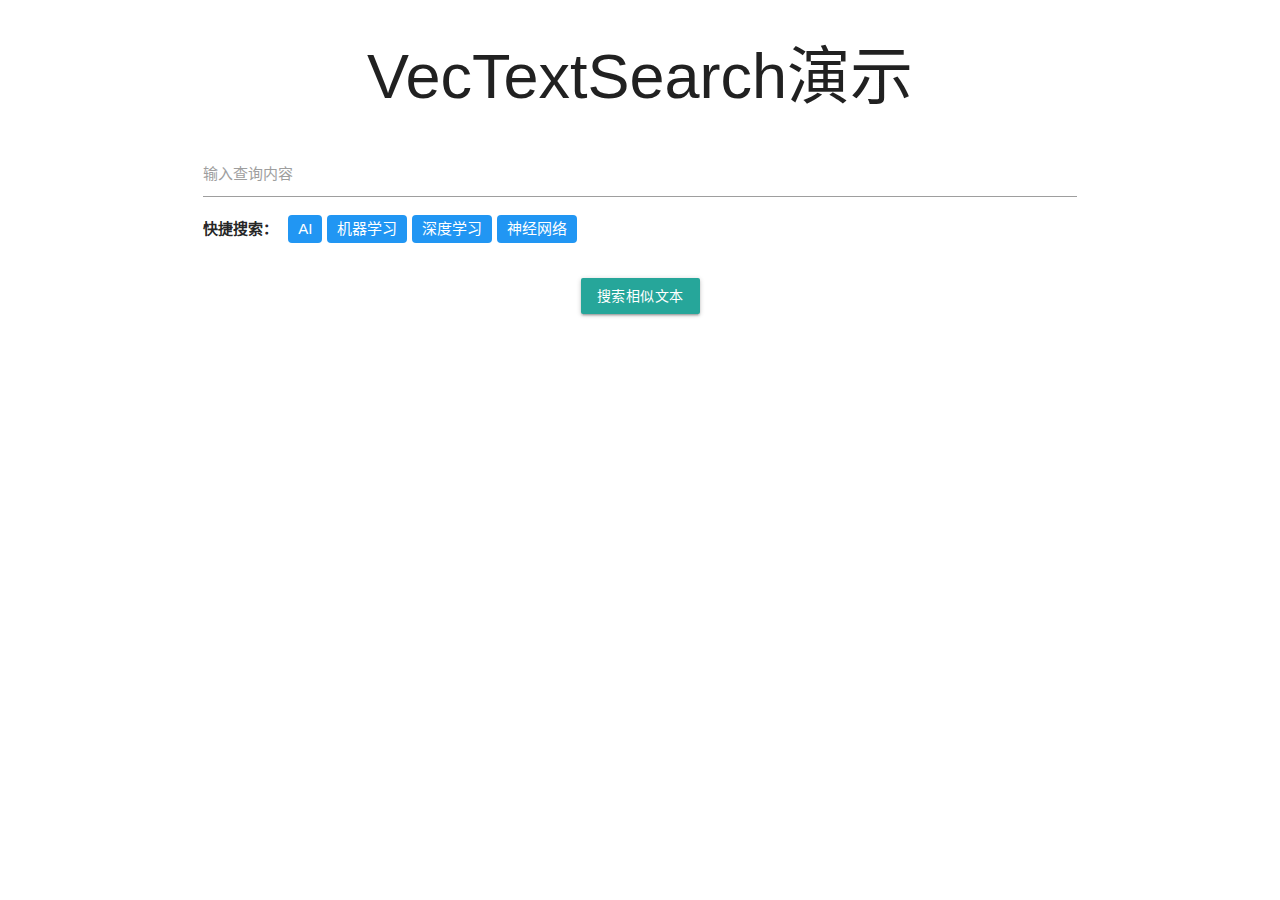
<file: demo/web/index.html>
<!DOCTYPE html>
<html lang="zh-CN">

<head>
    <meta charset="UTF-8" />
    <meta name="viewport" content="width=device-width, initial-scale=1.0" />
    <title>VecTextSearch演示</title>
    <!-- 引入 Materialize CSS -->
    <link rel="stylesheet" href="https://cdnjs.cloudflare.com/ajax/libs/materialize/1.0.0/css/materialize.min.css" />
    <!-- 引入自定义样式文件 -->
    <link rel="stylesheet" href="css/styles.css" />
</head>

<body>
    <!-- 页面内容将在这里添加 -->
    <div class="container">
        <h1 class="center-align">VecTextSearch演示</h1>
        <div class="row">
            <div class="input-field col s12">
                <input id="search-text" type="text" class="validate" />
                <label for="search-text">输入查询内容</label>
                <div class="preset-queries">
                    <span>快捷搜索：</span>
                    <button class="preset-btn">AI</button>
                    <button class="preset-btn">机器学习</button>
                    <button class="preset-btn">深度学习</button>
                    <button class="preset-btn">神经网络</button>
                </div>
            </div>
        </div>

        <div class="row">
            <div class="col s12 center-align">
                <button id="search-btn" class="btn waves-effect waves-light">搜索相似文本</button>
            </div>
        </div>
        <div id="loading" class="row center-align" style="display:none;">
            <div class="preloader-wrapper big active">
                <div class="spinner-layer spinner-blue-only">
                    <div class="circle-clipper left">
                        <div class="circle">
                        </div>
                        <div class="gap-patch">
                            <div class="circle"></div>
                        </div>
                        <div class="circle-clipper right">
                            <div class="circle"></div>
                        </div>
                    </div>
                </div>
            </div>
        </div>
        <div id="results" class="row" style="display:none;">
            <div class="col s12">

                <div id="results-container">
                </div>
            </div>
        </div>
    </div>
    <!-- 引入 jQuery -->
    <script src="https://code.jquery.com/jquery-3.6.0.min.js"></script>
    <!-- 引入 Materialize JS -->
    <script src="https://cdnjs.cloudflare.com/ajax/libs/materialize/1.0.0/js/materialize.min.js"></script>
    <!-- 引入自定义JavaScript文件 -->
    <script src="js/main.js"></script>
    </div>
</body>

</html>
</file>
<file: demo/web/css/styles.css>
body {
    display: flex;
    min-height: 100vh;
    flex-direction: column;
}

.container {
    flex: 1;
}

/* 添加一些自定义样式来提高科技感 */
.tech-font {
    font-family: "Lucida Console", Monaco, monospace;
}

.tech-bg {
    background-color: rgba(10, 25, 47, 0.9);
    color: white;
}

.results-row {
    word-wrap: break-word;
}

/* 结果卡片样式 */
.result-card {
    display: flex;
    align-items: center;
    justify-content: space-between;
    background-color: white;
    box-shadow: 0 2px 5px rgba(0, 0, 0, 0.1);
    padding: 20px;
    margin-bottom: 10px;
    transition: all 0.3s ease;
}

.result-card:hover {
    transform: translateY(-5px);
    box-shadow: 0 4px 10px rgba(0, 0, 0, 0.2);
}


.content {
    flex: 1;
    font-size: 14px;
}

.progress {
    position: relative;
    width: 200px;
    height: 20px;
    background-color: rgba(10, 25, 47, 0.1);
    margin: 0 10px;
}

.determinate {
    position: absolute;
    height: 100%;
    background-color: rgba(10, 25, 47, 0.9);
}

.similarity {
    font-size: 14px;
    color: rgba(10, 25, 47, 0.9);
    margin-left: 10px;
}

.preset-queries {
    display: flex;
    align-items: center;
    margin-top: 10px;
}

.preset-btn {
    background-color: #2196f3;
    color: white;
    border: none;
    border-radius: 4px;
    padding: 5px 10px;
    margin-left: 5px;
    cursor: pointer;
    transition: all 0.3s ease;
}

.preset-btn:hover {
    background-color: #1976d2;
}

.preset-queries span {
    font-weight: bold;
    margin-right: 5px;
}

/* 解决快捷搜索文本与输入框提示文本重叠的问题 */
#search-input {
    padding-top: 30px;
}

#search-input::placeholder {
    color: rgba(10, 25, 47, 0.5);
    font-weight: normal;
    position: absolute;
    top: 10px;
    left: 15px;
    transition: all 0.2s ease;
}

#search-input:focus::placeholder {
    color: transparent;
}
</file>
